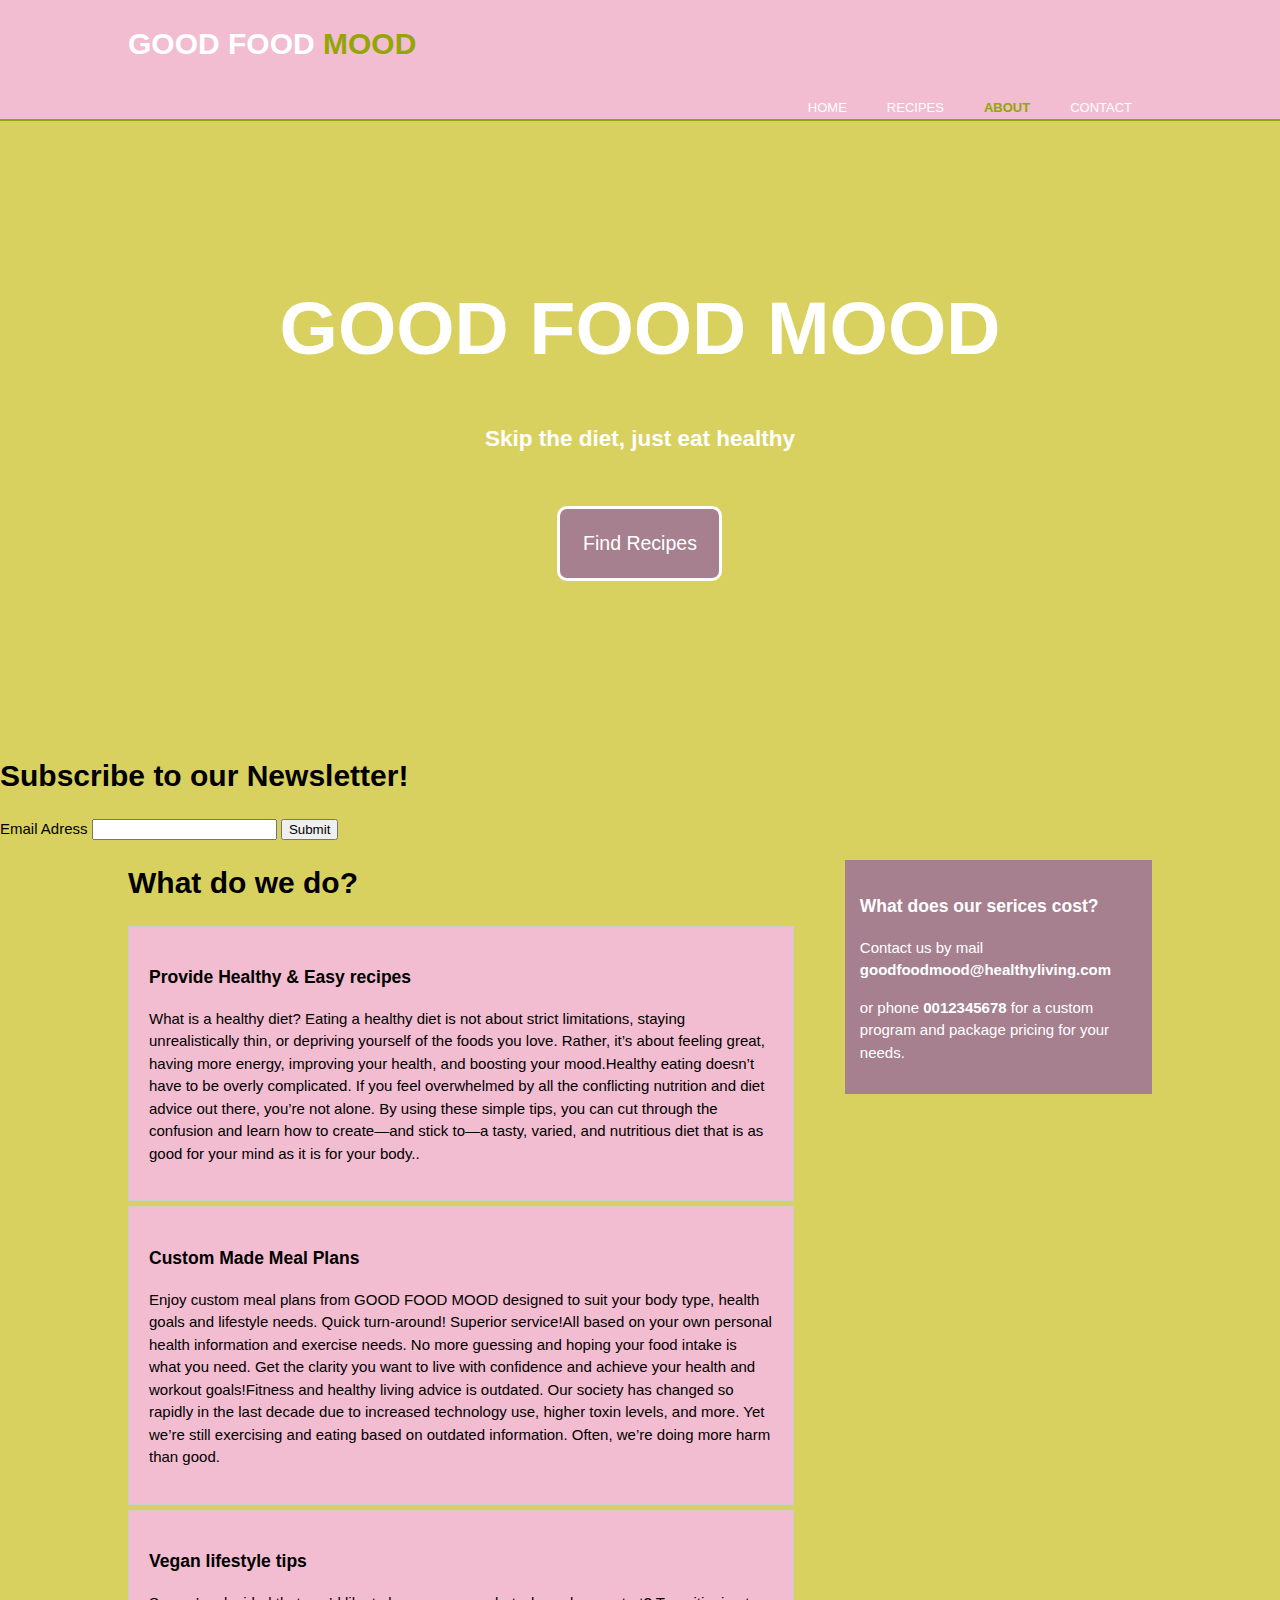
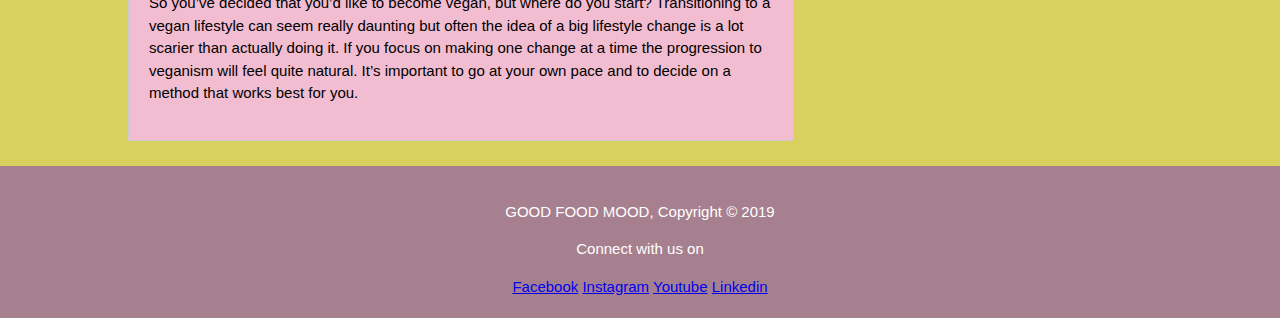
<file: about.html>
<!DOCTYPE html>
<html>
  <head>
    <meta charset="utf-8">
    <meta name="viewport" content="width=device-width">
    <meta name="description" content="GOOD FOOD MOOD">
	  <meta name="keywords" content="Easy, healthy food recipes">
  	<meta name="author" content="Amalie Elise M. Strand">
    <title>Good food mood index</title>
    <link rel="stylesheet" href="./css/style.css">
  </head>
  <body>
    <header>
      <div class="container">
        <div id="branding">
          <h1>GOOD FOOD <span class="highlight">MOOD</span></h1>
        </div>
        <nav>
          <ul>
            <li><a href="index.html">Home</a></li>
              <li><a href="recipes.html">Recipes</a></li>
            <li class="current"><a href="about.html">About</a></li>
            <li><a href="services.html">Contact</a></li>
              
          </ul>
        </nav>
      </div>
    </header>
      <section class="hero">
            <div class="hero-inner">
                <h1>GOOD FOOD MOOD</h1>
                <h2>Skip the diet, just eat healthy</h2>
                <a href="recipes.html" class="btn">Find Recipes</a>
            </div>
        </section>
     <form name="myForm" action="/action_page.php" onsubmit="return validateForm()" method="post"> <h1>Subscribe to our Newsletter!</h1>
  Email Adress <input type="text" name="fname">
  <input type="submit" value="Submit">
</form>
      <section id="main">
      <div class="container">
        <article id="main-col">
          <h1 class="page-title">What do we do?</h1>
          <ul id="services">
            <li>
                <h3>Provide Healthy & Easy recipes</h3>
                   <p>What is a healthy diet? Eating a healthy diet is not about strict limitations, staying unrealistically thin, or depriving yourself of the foods you love. Rather, it’s about feeling great, having more energy, improving your health, and boosting your mood.Healthy eating doesn’t have to be overly complicated. If you feel overwhelmed by all the conflicting nutrition and diet advice out there, you’re not alone. By using these simple tips, you can cut through the confusion and learn how to create—and stick to—a tasty, varied, and nutritious diet that is as good for your mind as it is for your body..</p></li>
              
            <li>
                <h3> Custom Made Meal Plans</h3>
                   <p>Enjoy custom meal plans from GOOD FOOD MOOD designed to suit your body type, health goals and lifestyle needs. Quick turn-around! Superior service!All based on your own personal health information and exercise needs. No more guessing and hoping your food intake is what you need. Get the clarity you want to live with confidence and achieve your health and workout goals!Fitness and healthy living advice is outdated. Our society has changed so rapidly in the last decade due to increased technology use, higher toxin levels, and more. Yet we’re still exercising and eating based on outdated information. Often, we’re doing more harm than good.</p></li>
            <li>
              <h3>Vegan lifestyle tips</h3>
                  <p>So you’ve decided that you’d like to become vegan, but where do you start? Transitioning to a vegan lifestyle can seem really daunting but often the idea of a big lifestyle change is a lot scarier than actually doing it. If you focus on making one change at a time the progression to veganism will feel quite natural. It’s important to go at your own pace and to decide on a method that works best for you. </p> </li>
          </ul>
    </article>


        <aside id="sidebar">
          <div class="dark">
            <h3>What does our serices cost?</h3>
              <p>Contact us by mail <b>goodfoodmood@healthyliving.com</b></p><p>or phone <b>0012345678</b> for a custom program and package pricing for your needs. </p>
          </div>
        </aside>
      </div>
    </section>

      <footer>
            <p>GOOD FOOD MOOD, Copyright &copy; 2019</p>
            <p>Connect with us on</p>
            <a href="url">Facebook</a>
            <a href="url">Instagram</a>
            <a href="url">Youtube</a>
            <a href="url">Linkedin</a>
      </footer>
  </body>
</html>
</file>
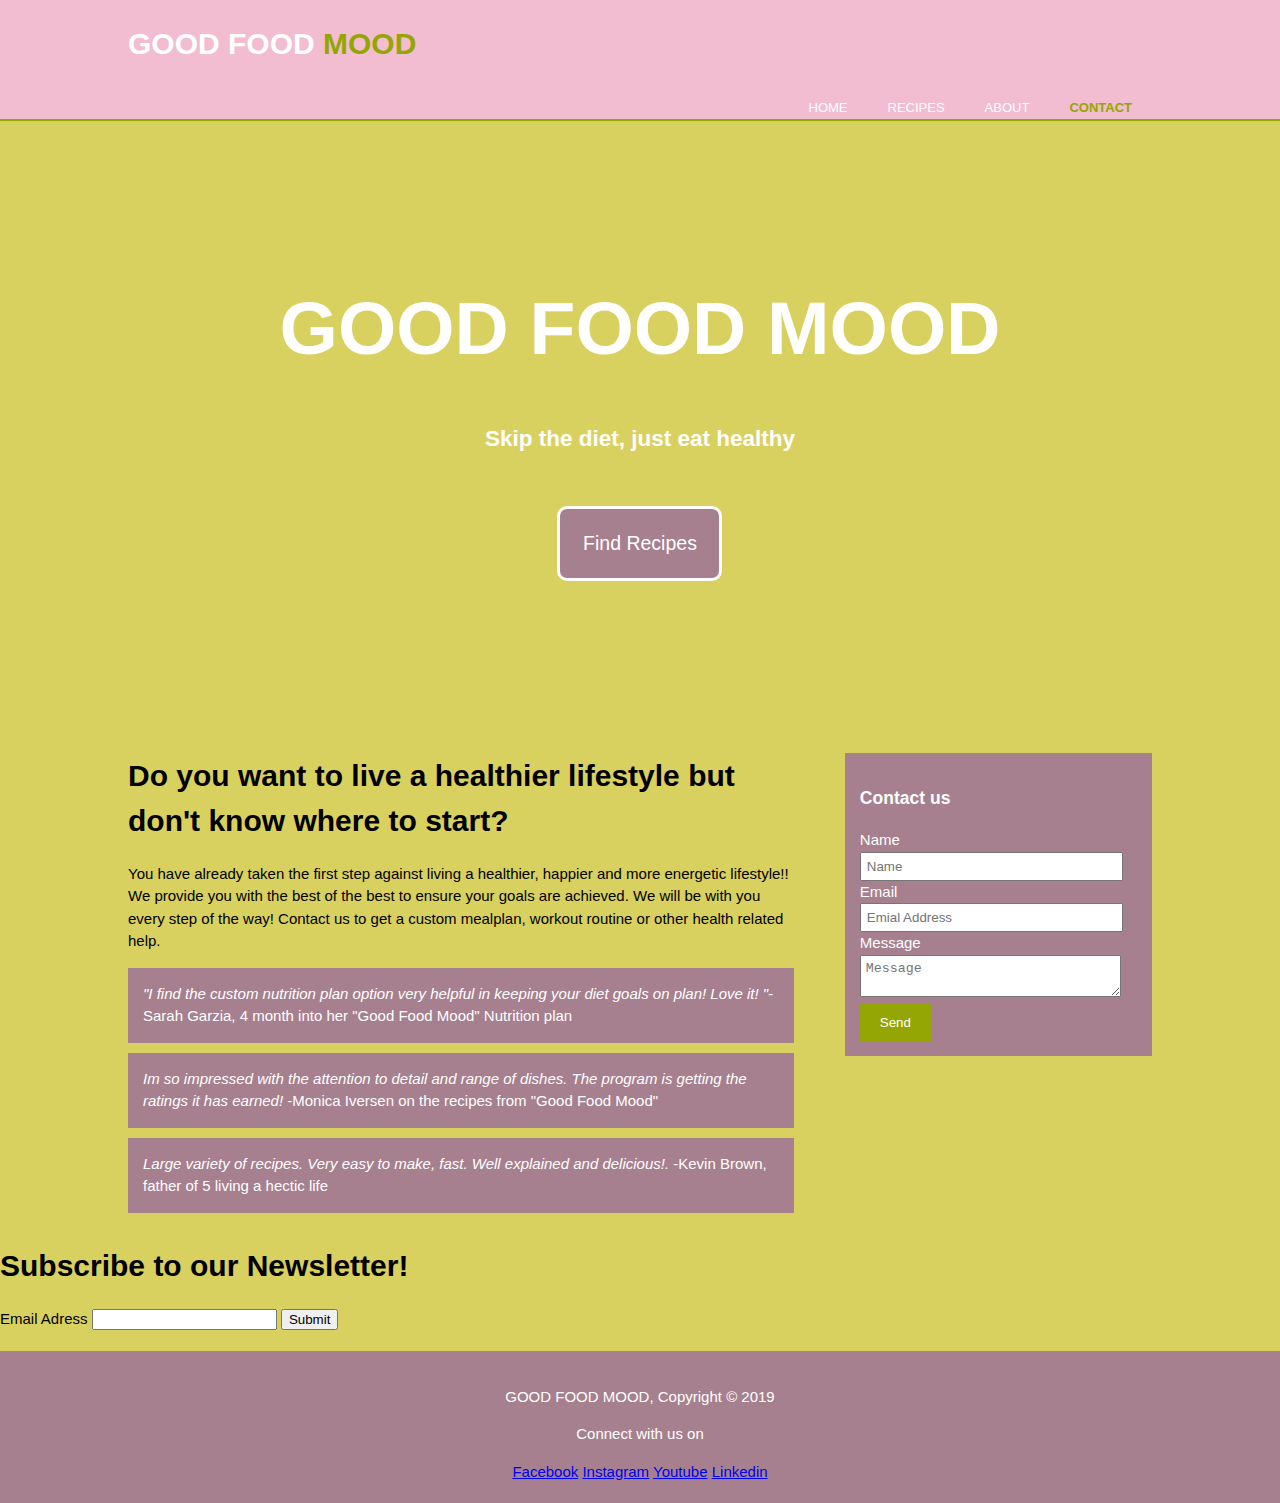
<file: services.html>
<!DOCTYPE html>
<html>
  <head>
    <meta charset="utf-8">
    <meta name="viewport" content="width=device-width">
    <meta name="description" content="GOOD FOOD MOOD">
	  <meta name="keywords" content="Easy, healthy food recipes">
  	<meta name="author" content="Amalie Elise M. Strand">
    <title>Good food mood index</title>
    <link rel="stylesheet" href="./css/style.css">
  </head>
  <body>
    <header>
      <div class="container">
        <div id="branding">
          <h1>GOOD FOOD <span class="highlight">MOOD</span></h1>
        </div>
        <nav>
          <ul>
            <li><a href="index.html">Home</a></li>
              <li><a href="recipes.html">Recipes</a></li>
            <li><a href="about.html">About</a></li>
            <li class="current"><a href="services.html">Contact</a></li>
              
          </ul>
        </nav>
      </div>
    </header>
     <section class="hero">
            <div class="hero-inner">
                <h1>GOOD FOOD MOOD</h1>
                <h2>Skip the diet, just eat healthy</h2>
                <a href="recipes.html" class="btn">Find Recipes</a>
            </div>
        </section>
     <section id="main">
      <div class="container">
        <article id="main-col">
          <h1 class="page-title"> Do you want to live a healthier lifestyle but don't know where to start?</h1>
          <p>
           You have already taken the first step against living a healthier, happier and more energetic lifestyle!! We provide you with the best of the best to ensure your goals are achieved. We will be with you every step of the way! Contact us to get a custom mealplan, workout routine or other health related help. 
          </p>
              <p class="dark"><i>"I find the custom nutrition plan option very helpful in keeping your diet goals on plan! Love it! "</i>-Sarah Garzia, 4 month into her "Good Food Mood" Nutrition plan</p>
            <p class="dark"> <i> Im so impressed with the attention to detail and range of dishes. The program is getting the ratings it has earned! </i> 
            -Monica Iversen on the recipes from "Good Food Mood"</p>
            <p class="dark"> <i> Large variety of recipes. Very easy to make, fast. Well explained and delicious!.</i>
            -Kevin Brown, father of 5 living a hectic life</p></article>
        <aside id="sidebar">
          <div class="dark">
            <h3>Contact us</h3>
            <form class="quote">
  						<div>
  							<label>Name</label><br>
  							<input type="text" placeholder="Name">
  						</div>
  						<div>
  							<label>Email</label><br>
  							<input type="email" placeholder="Emial Address">
  						</div>
  						<div>
  							<label>Message</label><br>
  							<textarea placeholder="Message"></textarea>
  						</div>
  						<button class="button_1" type="submit">Send</button>
					</form>
                </div>
          </aside>
      </div>
 </section>
     <form name="myForm" action="/action_page.php" onsubmit="return validateForm()" method="post"> <h1>Subscribe to our Newsletter!</h1>
          Email Adress <input type="text" name="fname">
  <input type="submit" value="Submit">
</form>   
    <footer>
            <p>GOOD FOOD MOOD, Copyright &copy; 2019</p>
            <p>Connect with us on</p>
            <a href="url">Facebook</a>
            <a href="url">Instagram</a>
            <a href="url">Youtube</a>
            <a href="url">Linkedin</a>
      </footer>
  </body>
</html>
</file>
<file: css/style.css>
body{
  font: 15px/1.5 Arial, Helvetica, sans-serif;
  padding:0;
  margin:0;
  background-color:#D9D15F;
}


.container{
  width:80%;
  margin:auto;
  overflow:hidden;
}

ul{
  margin:0;
  padding:0;
}

.button_1{
  height:38px;
  background:#93A603;
  border:0;
  padding-left: 20px;
  padding-right:20px;
  color:#ffffff;
}

/* CONTACT PAGE **/

/*Contact form*/
.dark{
  padding:15px;
  background:#A6808E;
  color:#ffffff;
  margin-top:10px;
  margin-bottom:10px;
}

/* Header **/
header{
  background:#F2BDD0;
  color:#ffffff;
  padding-top:1px;
  min-height:5px;
  border-bottom:#93A603 2px solid;
}

header a{
  color:#ffffff;
  text-decoration:none;
  text-transform: uppercase;
  font-size:13px;
}

header li{
  float:left;
  display:inline;
  padding: 0 20px 0 20px;
}



header nav{
  float:right;
  margin-top:10px;
}

header .highlight, header .current a{
  color:#93A603;
  font-weight:bold;
}

header a:hover{
  color:#FFFFFF;
  font-weight:bold;
}

/* HERO IMAGE */
.hero {
    /* Sizing */
    width: 100vw;
    height: 68vh;
    
    /* Flexbox */
    display: flex;
    justify-content: center;
    align-items: center;
    
    /* Text styles */
    text-align: center;
    color: white;
    
     /* Background stylingggg */
    background-image: url(https://images.unsplash.com/photo-1523049673857-eb18f1d7b578?ixlib=rb-1.2.1&ixid=eyJhcHBfaWQiOjEyMDd9&auto=format&fit=crop&w=668&q=80);
    background-size: cover;
    background-position: center center;
    background-repeat: no-repeat;
    background-attachment: fixed;
}
.hero h1 {
    /* Text styling */
    font-size: 5em;
    
    /* Margins */
    margin-top: 0;
    margin-bottom: 0.5em;
}
.hero .btn {
    /* button sizing */
    display:block;
    width: 120px;
    height: 30px;
    
    /* button Border style */
    border: 4px solid black;
    
      /* Padding and margins */
    padding: 1em;
    margin-top: 50px;
     margin-left: auto;
    margin-right: auto;
    
     /* button-text styling */
    color: white;
    text-decoration: none;
    font-size: 1.3em;
    
    /* Border stylinggg */
    border: 3px solid white;
      border-radius: 10px;
    
     
    /* Background styling */
    background-color: #A6808E;
}
    
}


/* Newsletter */

#newsletter{
  padding:15px;
  color:#ffffff;
  background:#F2BDD0;
    }

#newsletter h1{
  float:left;
}

#newsletter form {
  float:left;
  margin-top:15px;
}

#newsletter input[type="email"]{
  padding:4px;
  height:25px;
  width:250px;
}


/* Boxes */

#boxes{
  margin-top:20px;
}

#boxes .box{
  float:left;
  text-align: center;
  width:30%;
  padding:10px;
}

#boxes .box img{
  width:300px;
}



/* Sidebar */

aside#sidebar{
  float:right;
  width:30%;
  margin-top:10px;
}

aside#sidebar .quote input, aside#sidebar .quote textarea{
  width:90%;
  padding:5px;
}

/* Main */
article#main-col{
  float:left;
  width:65%;
}

/* Services/contact */
ul#services li{
  list-style: none;
  padding:20px;
  border: #cccccc solid 1px;
  margin-bottom:5px;
  background:#F2BDD0;
}

footer{
  padding:20px;
  margin-top:20px;
  color:#ffffff;
  background-color:#A6808E;
  text-align: center;
}




/* Media Queries */

@media(max-width: 768px){
  header #branding,
  header nav,
  header nav li,
  #newsletter h1,
  #newsletter form,
  #boxes .box,
  article#main-col,
  aside#sidebar{
    float:none;
    text-align:center;
    width:100%;
  }

  header{
    padding-bottom:20px;
  }

  #showcase h1{
    margin-top:40px;
  }

  #newsletter button, .quote button{
    display:block;
    width:100%;
  }

  #newsletter form input[type="email"], .quote input, .quote textarea{
    width:100%;
    margin-bottom:5px;
  }
}

@media only screen and (max-width: 700px) {
  .responsive {
    width: 49.99999%;
    margin: 6px 0;
  }
}

@media only screen and (max-width: 500px) {
  .responsive {
    width: 100%;
  }
}

.clearfix:after {
  content: "";
  display: table;
  clear: both;
}
</file>
